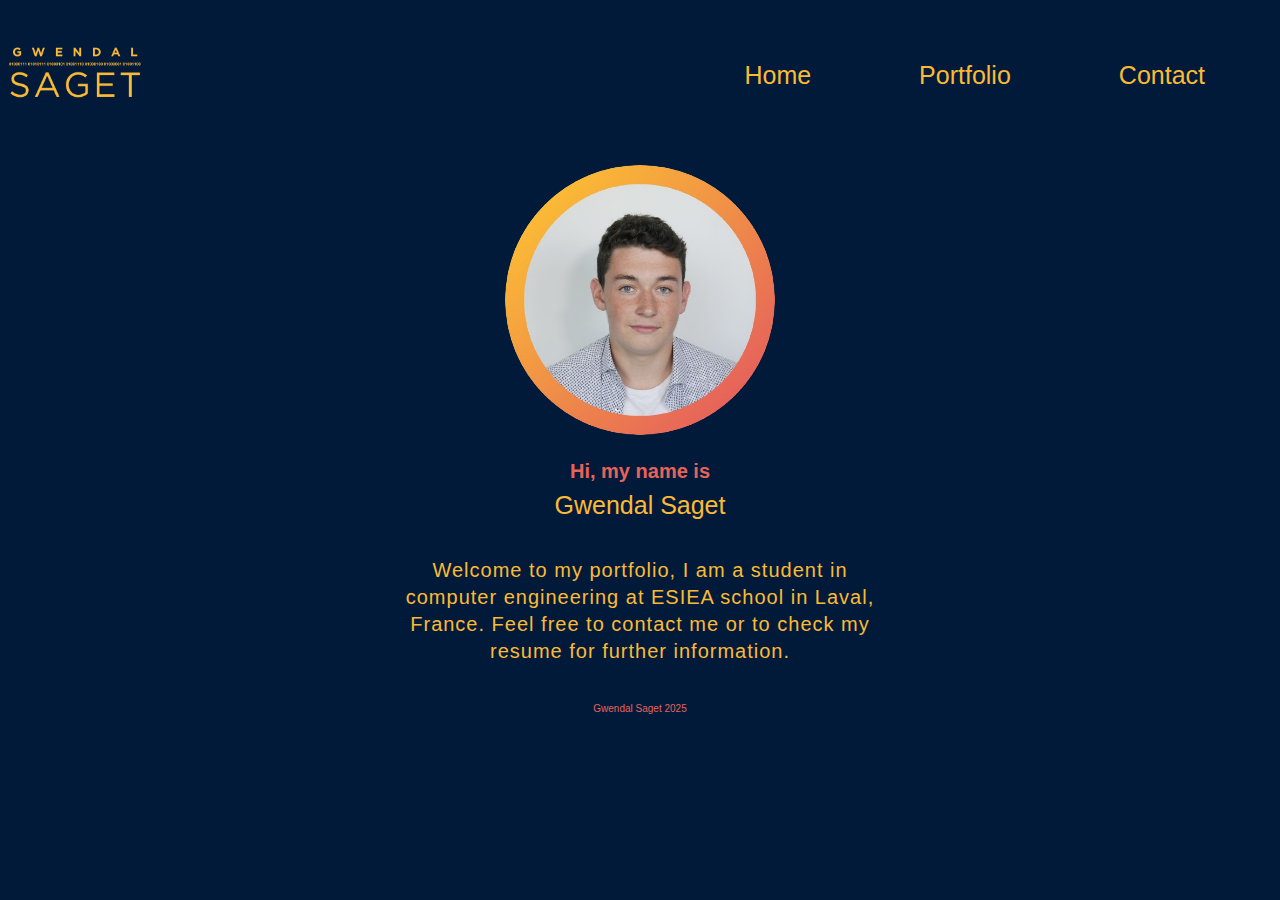
<file: index.html>
<!doctype html>
<html lang="fr">
<head>
    <meta charset="UTF-8">
    <meta name="viewport" content="width=device-width, initial-scale=1">
    <meta name="description" content="Portfolio de Gwendal Saget, étudiant en 3ème année à l'ESIEA Laval">
    <meta name="keyword" content="Gwendal, Saget, portfolio">
    <link rel="stylesheet" href="assets/css/style.css">
    <link rel="preconnect" href="https://fonts.googleapis.com">
    <link rel="preconnect" href="https://fonts.gstatic.com" crossorigin>
    <link href="https://fonts.googleapis.com/css2?family=League+Spartan:wght@100..900&display=swap" rel="stylesheet">
    <title>Portfolio_Gwendal_Saget</title>
</head>
<body>
    <header id="Head">
        <div class="LOGO">
            <a href="index.html"><img id="Logo_img" src ="assets/img/Logo%20Portfolio%20(2).png" alt ="Logo Gwendal Saget en jaune sur fond bleu"></a>
        </div>
        <nav>
            <ul>
                <li><a href="index.html">Home</a></li>
                <li><a href="portfolio.html">Portfolio</a></li>
                <li><a href="contact.html">Contact</a></li>
            </ul>
        </nav>
    </header>
    <main>
        <section class="hero-section">
            <figure class="hero-pic">
                <img src="assets/img/Photo.png" alt="">
            </figure>
            <article class="hero-text">
                <h1 id = "hi">Hi, my name is</h1>
                <h2 id = "name">Gwendal Saget</h2>
                <p id = "pres">Welcome to my portfolio, I am a student in computer engineering at ESIEA school in Laval, France. Feel free to contact me or to check my resume for further information.</p>
            </article>
        </section>
    </main>
    <footer>
        <p>Gwendal Saget 2025</p>
    </footer>
</body>
</html>
</file>
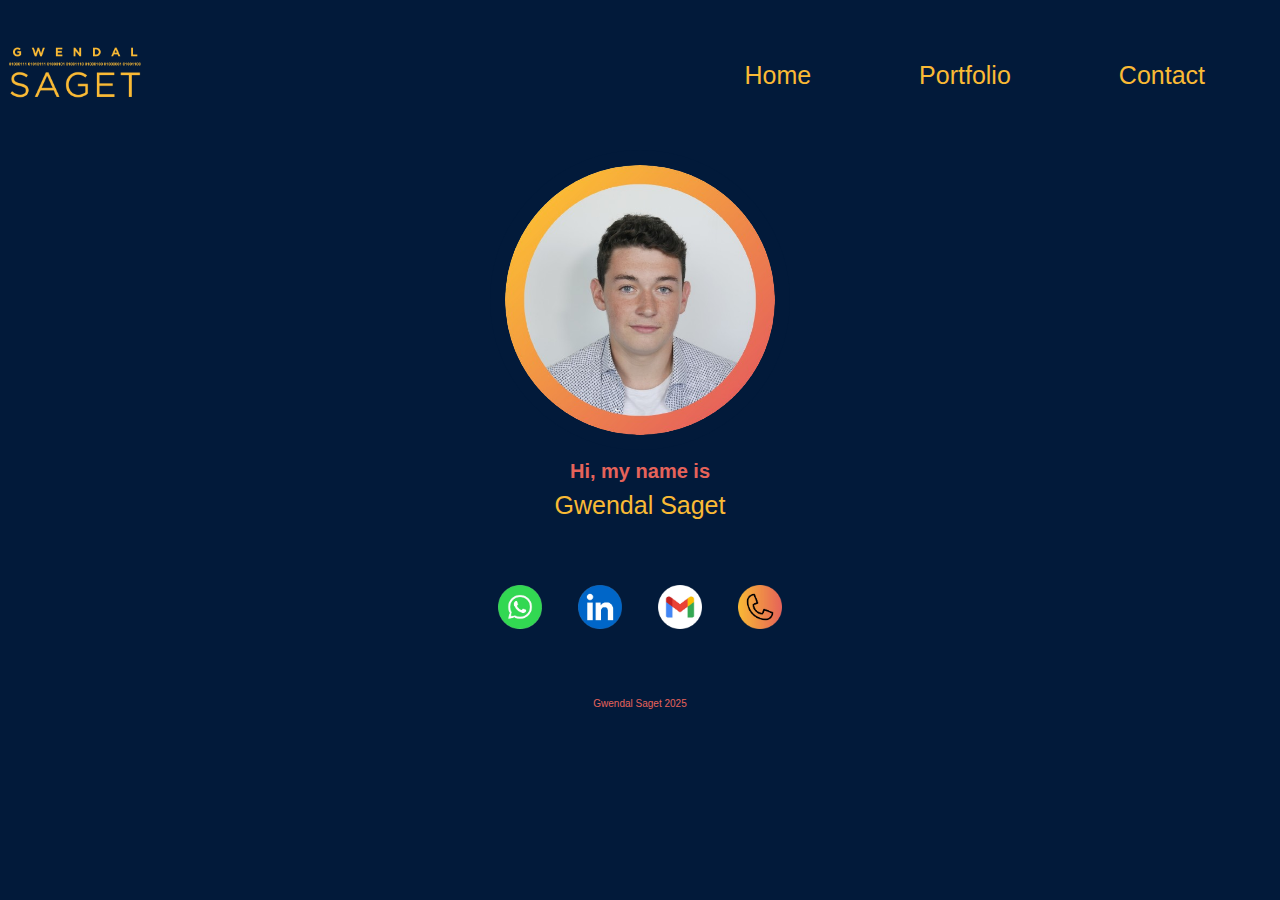
<file: contact.html>
<!doctype html>
<html lang="fr">
<head>
    <meta charset="UTF-8">
    <meta name="viewport" content="width=device-width, initial-scale=1">
    <meta name="description" content="Portfolio de Gwendal Saget, étudiant en 3ème année à l'ESIEA Laval">
    <meta name="keyword" content="Gwendal, Saget, portfolio">
    <link rel="stylesheet" href="assets/css/style.css">
    <link rel="preconnect" href="https://fonts.googleapis.com">
    <link rel="preconnect" href="https://fonts.gstatic.com" crossorigin>
    <link href="https://fonts.googleapis.com/css2?family=League+Spartan:wght@100..900&display=swap" rel="stylesheet">
    <title>Portfolio_Gwendal_Saget</title>
</head>
<body>
    <header id="Head">
        <div class="LOGO">
            <a href="index.html"><img id="Logo_img" src ="assets/img/Logo%20Portfolio%20(2).png" alt ="Logo Gwendal Saget en jaune sur fond bleu"></a>
        </div>
        <nav>
            <ul>
                <li><a href="index.html">Home</a></li>
                <li><a href="portfolio.html">Portfolio</a></li>
                <li><a href="contact.html">Contact</a></li>
            </ul>
        </nav>
    </header>
    <main>
        <section class="hero-section">
            <figure class="hero-pic">
                <img src="assets/img/Photo.png" alt="">
            </figure>
            <article class="hero-text">
                <h1 id = "hi">Hi, my name is</h1>
                <h2 id = "name">Gwendal Saget</h2>
                <div class="btn-group">
                    <a href="https://wa.me/0780446144"><img class="btn_active" src ="assets/img/whatsapp.png" alt ="Logo whatsapp"></a>
                    <a href="https://fr.linkedin.com/in/gwendal-saget"><img class="btn_active" src ="assets/img/linkedin.png" alt ="Logo linkedin"></a>
                    <a href=mailto:gwendal.saget@gmail.com"><img class="btn_active" src ="assets/img/gmail.png" alt ="Logo gmail"></a>
                    <a href="tel:+33780446144"><img class="btn_active" src ="assets/img/tel.png" alt ="Téléphone"></a>
                </div>
            </article>
        </section>
    </main>
    <footer>
        <p>Gwendal Saget 2025</p>
    </footer>
</body>
</html>
</file>
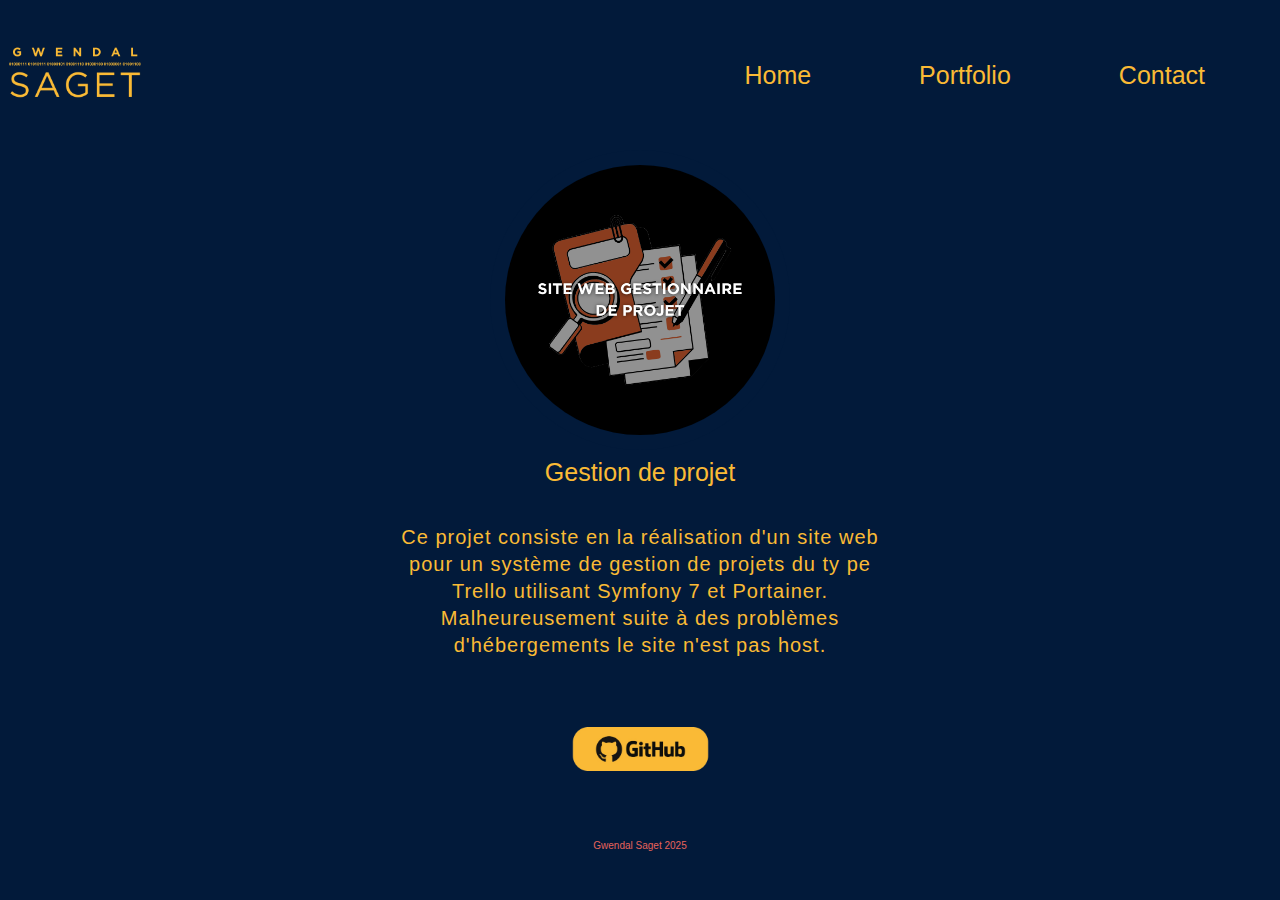
<file: gestion.html>
<!doctype html>
<html lang="fr">
<head>
    <meta charset="UTF-8">
    <meta name="viewport" content="width=device-width, initial-scale=1">
    <meta name="description" content="Portfolio de Gwendal Saget, étudiant en 3ème année à l'ESIEA Laval">
    <meta name="keyword" content="Gwendal, Saget, portfolio">
    <link rel="stylesheet" href="assets/css/style.css">
    <link rel="preconnect" href="https://fonts.googleapis.com">
    <link rel="preconnect" href="https://fonts.gstatic.com" crossorigin>
    <link href="https://fonts.googleapis.com/css2?family=League+Spartan:wght@100..900&display=swap" rel="stylesheet">
    <title>Portfolio_Gwendal_Saget</title>
</head>
<body>

    <header id="Head">
        <div class="LOGO">
            <a href="index.html"><img id="Logo_img" src ="assets/img/Logo%20Portfolio%20(2).png" alt ="Logo Gwendal Saget en jaune sur fond bleu"></a>
        </div>
        <nav>
            <ul>
                <li><a href="index.html">Home</a></li>
                <li><a href="portfolio.html">Portfolio</a></li>
                <li><a href="contact.html">Contact</a></li>
            </ul>
        </nav>
    </header>
    <main>
        <section class="hero-section">
            <figure class="hero-pic">
                <img src="assets/img/gestion.png" alt="">
            </figure>
            <article class="hero-text">
                <h2 id = "name">Gestion de projet</h2>
                 <p id = "pres">Ce projet consiste en la réalisation d'un site web pour un système de gestion de projets du ty pe Trello utilisant Symfony 7 et Portainer. Malheureusement suite à  des problèmes d'hébergements le site n'est pas host.</p>
                <div class="projects">
                    <a href="https://github.com/GwendalSaget/Symfony"><img class="btn_port" src ="assets/img/github.png" alt ="Logo github"></a>
                </div>
            </article>
        </section>
    </main>
    <footer>
        <p>Gwendal Saget 2025</p>
    </footer>
</body>
</html>
</file>
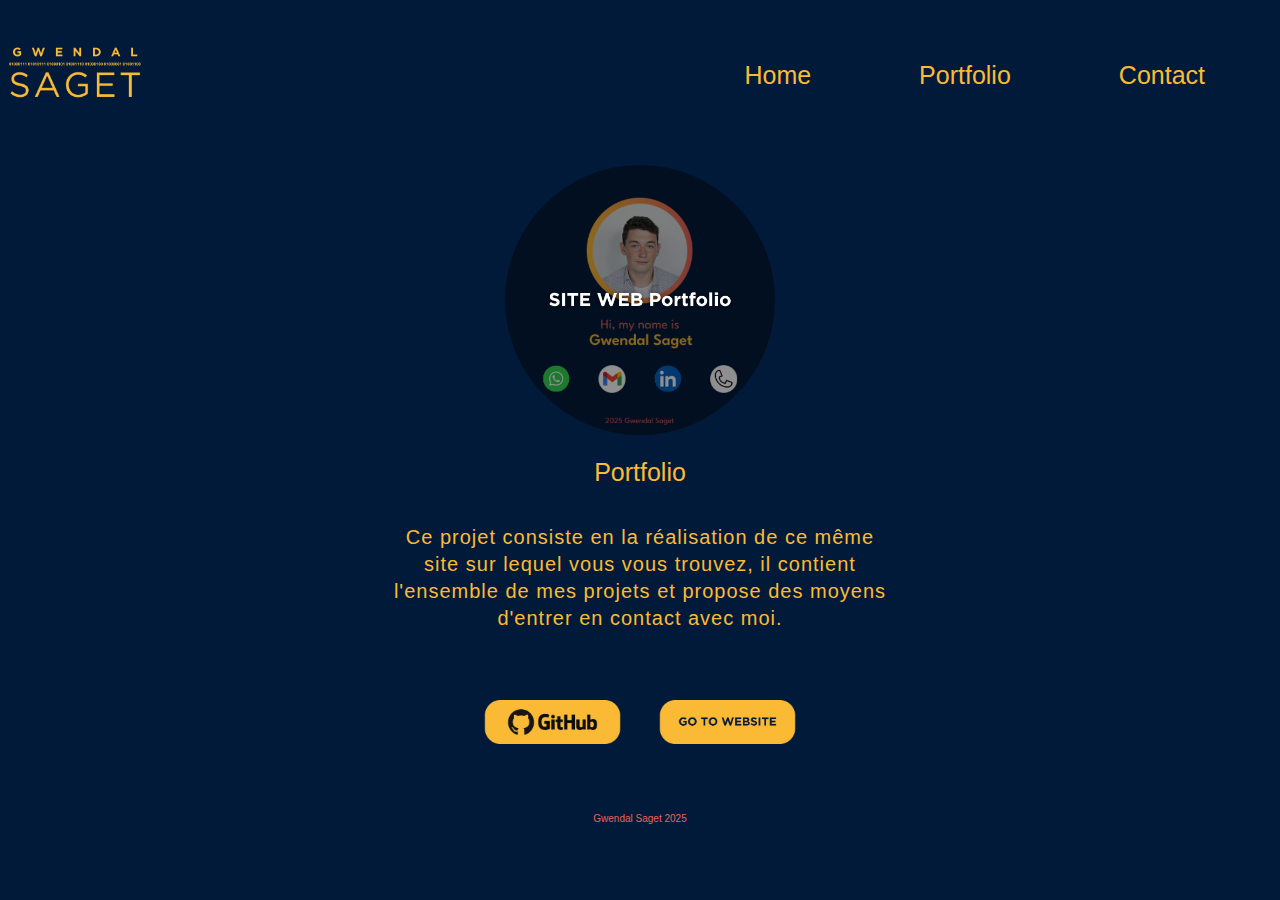
<file: pf.html>
<!doctype html>
<html lang="fr">
<head>
    <meta charset="UTF-8">
    <meta name="viewport" content="width=device-width, initial-scale=1">
    <meta name="description" content="Portfolio de Gwendal Saget, étudiant en 3ème année à l'ESIEA Laval">
    <meta name="keyword" content="Gwendal, Saget, portfolio">
    <link rel="stylesheet" href="assets/css/style.css">
    <link rel="preconnect" href="https://fonts.googleapis.com">
    <link rel="preconnect" href="https://fonts.gstatic.com" crossorigin>
    <link href="https://fonts.googleapis.com/css2?family=League+Spartan:wght@100..900&display=swap" rel="stylesheet">
    <title>Portfolio_Gwendal_Saget</title>
</head>
<body>

    <header id="Head">
        <div class="LOGO">
            <a href="index.html"><img id="Logo_img" src ="assets/img/Logo%20Portfolio%20(2).png" alt ="Logo Gwendal Saget en jaune sur fond bleu"></a>
        </div>
        <nav>
            <ul>
                <li><a href="index.html">Home</a></li>
                <li><a href="portfolio.html">Portfolio</a></li>
                <li><a href="contact.html">Contact</a></li>
            </ul>
        </nav>
    </header>
    <main>
        <section class="hero-section">
            <figure class="hero-pic">
                <img src="assets/img/pf.png" alt="">
            </figure>
            <article class="hero-text">
                <h2 id = "name">Portfolio</h2>
                <p id = "pres">Ce projet consiste en la réalisation de ce même site sur lequel vous vous trouvez, il contient l'ensemble de mes projets et propose des moyens d'entrer en contact avec moi.</p>
                <div class="projects">
                    <a href="https://github.com/GwendalSaget/PORTFOLIO"><img class="btn_port" src ="assets/img/github.png" alt ="Logo github"></a>
                    <a href="index.html"><img class="btn_port" src ="assets/img/website.png" alt ="Bouton de renvoie vers le site"></a>
                </div>
            </article>
        </section>
    </main>
    <footer>
        <p>Gwendal Saget 2025</p>
    </footer>
</body>
</html>
</file>
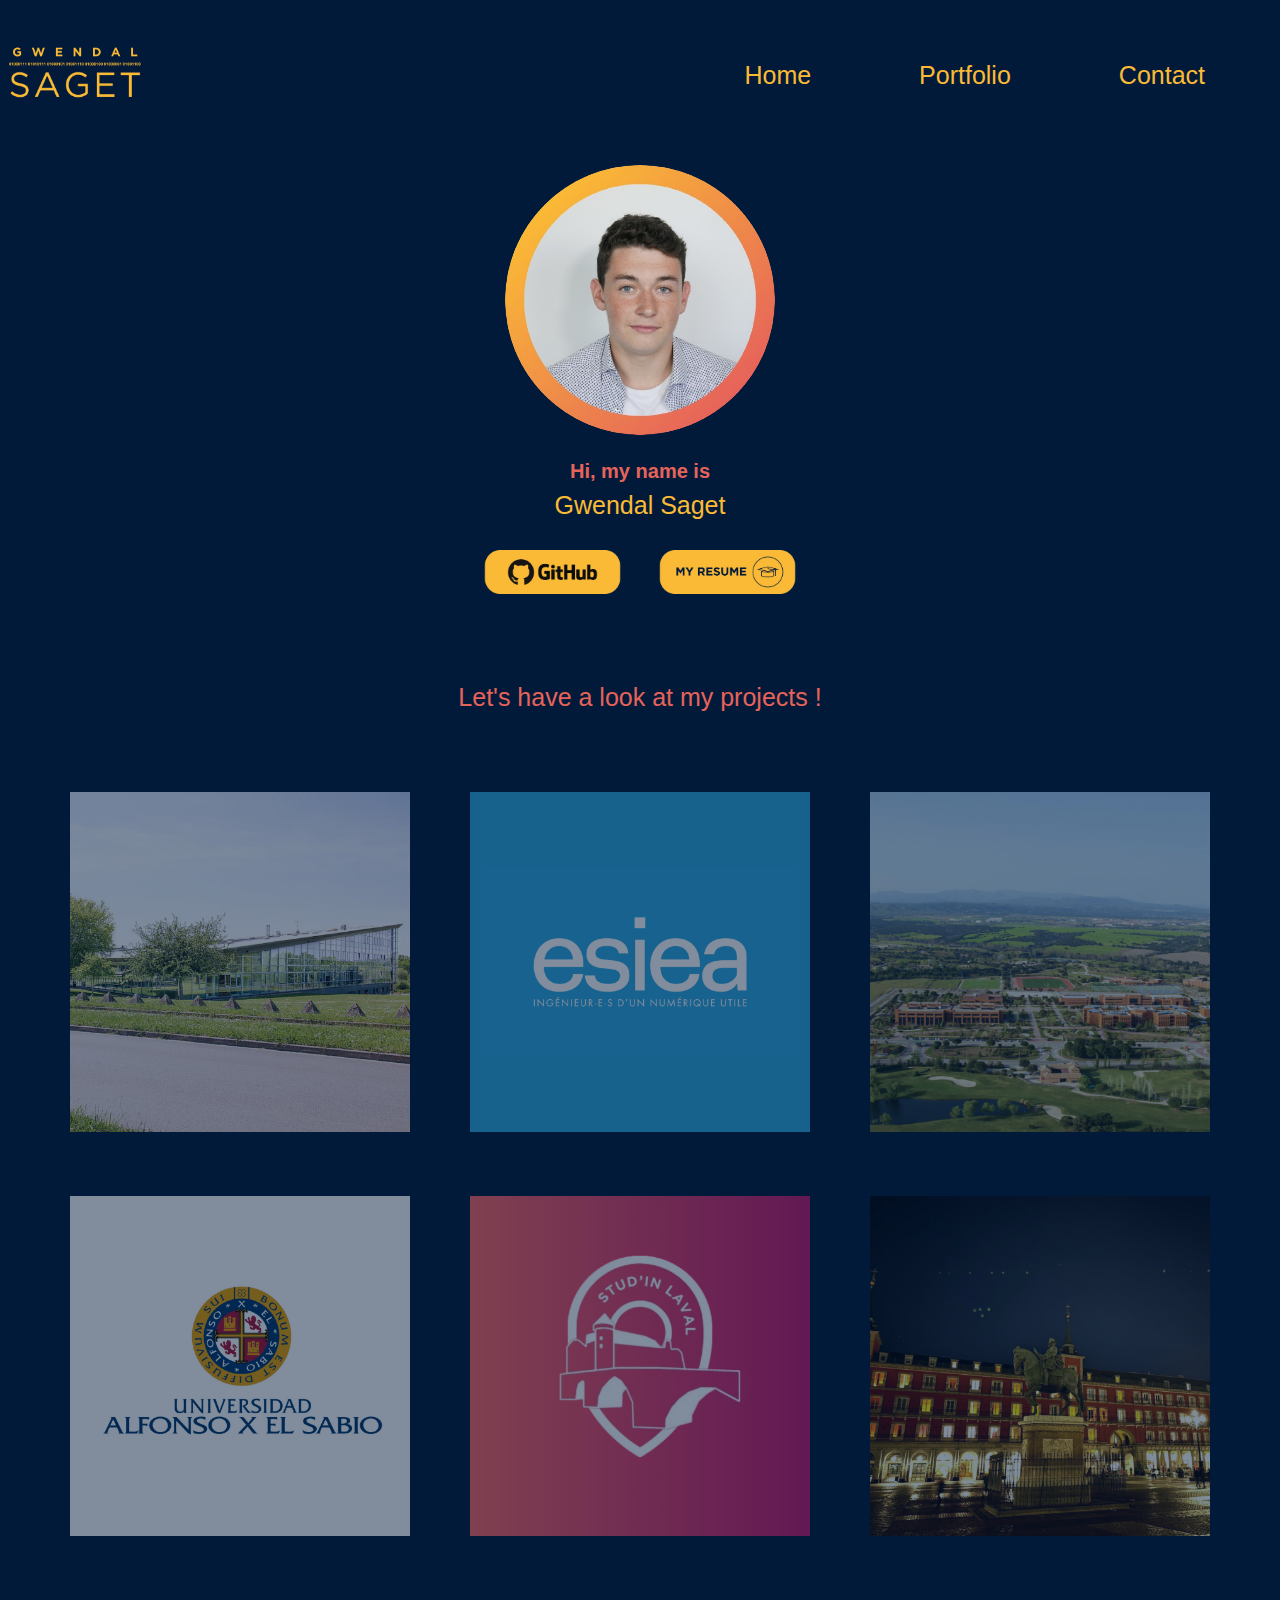
<file: portfolio.html>
<!doctype html>
<html lang="fr">
<head>
    <meta charset="UTF-8">
    <meta name="viewport" content="width=device-width, initial-scale=1">
    <meta name="description" content="Portfolio de Gwendal Saget, étudiant en 3ème année à l'ESIEA Laval">
    <meta name="keyword" content="Gwendal, Saget, portfolio">
    <link rel="stylesheet" href="assets/css/style.css">
    <link rel="preconnect" href="https://fonts.googleapis.com">
    <link rel="preconnect" href="https://fonts.gstatic.com" crossorigin>
    <link href="https://fonts.googleapis.com/css2?family=League+Spartan:wght@100..900&display=swap" rel="stylesheet">
    <title>Portfolio_Gwendal_Saget</title>
</head>
<body>
    <header id="Head">
        <div class="LOGO">
            <a href="index.html"><img id="Logo_img" src ="assets/img/Logo%20Portfolio%20(2).png" alt ="Logo Gwendal Saget en jaune sur fond bleu"></a>
        </div>
        <nav>
            <ul>
                <li><a href="index.html">Home</a></li>
                <li><a href="portfolio.html">Portfolio</a></li>
                <li><a href="contact.html">Contact</a></li>
            </ul>
        </nav>
    </header>
    <main>
        <section class="hero-section">
            <figure class="hero-pic">
                <img src="assets/img/Photo.png" alt="">
            </figure>
            <article class="hero-text">
                <h1 id = "hi">Hi, my name is</h1>
                <h2 id = "name">Gwendal Saget</h2>
                <div class="projects">
                    <a href="https://github.com/GwendalSaget"><img class="btn_port" src ="assets/img/github.png" alt ="Logo github"></a>
                    <a href="https://drive.google.com/file/d/1TUnCOLOg8N4ilu6nswnSYZIGyOALtNi2/view?usp=drive_link"><img class="btn_port" src ="assets/img/cv.png" alt ="Bouton de téléchargement du cv"></a>
                </div>
            </article>
        </section>
        <section class="photos">
            <div>
                <h3 id = "havealook">Let's have a look at my projects !</h3>
            </div>
            <div class="images_projets">
                <a href="https://esiea.fr/lecole/les-campus/"><img class="impr" src ="assets/img/Esiea.png" alt ="photo de l'esiea Laval"></a>
                <a href="https://esiea.fr/"><img class="impr" src ="assets/img/Esiea_logo.png" alt ="logo de l'esiea Laval"></a>
                <a href="https://uax.com/"><img class="impr" src ="assets/img/UAX.png" alt ="photo de l'uax villanueva de la Cañada"></a>
                <a href="https://uax.com/"><img class="impr" src ="assets/img/UAX_Logo.png" alt ="logo de l'uax villanueva de la cañada"></a>
                <a href="https://studinlaval.fr/"><img class="impr" src ="assets/img/studinlaval.png" alt ="logo du projet Stud'in Laval"></a>
                <a href="https://www.madrid.es/portales/munimadrid/es/Inicio/Cultura-ocio-y-deporte/Cultura-y-ocio/Direcciones-y-telefonos/Plaza-Mayor/?vgnextfmt=default&vgnextoid=0a4492355c51c010VgnVCM2000000c205a0aRCRD&vgnextchannel=76f3efff228fe410VgnVCM2000000c205a0aRCRD"><img class="impr" src ="assets/img/Madrid_mayor.png" alt ="photo de la plaza de mayor de Madrid"></a>
            </div>
        </section>
    </main>
    <footer>
        <p>Gwendal Saget 2025</p>
    </footer>
</body>
</html>
</file>
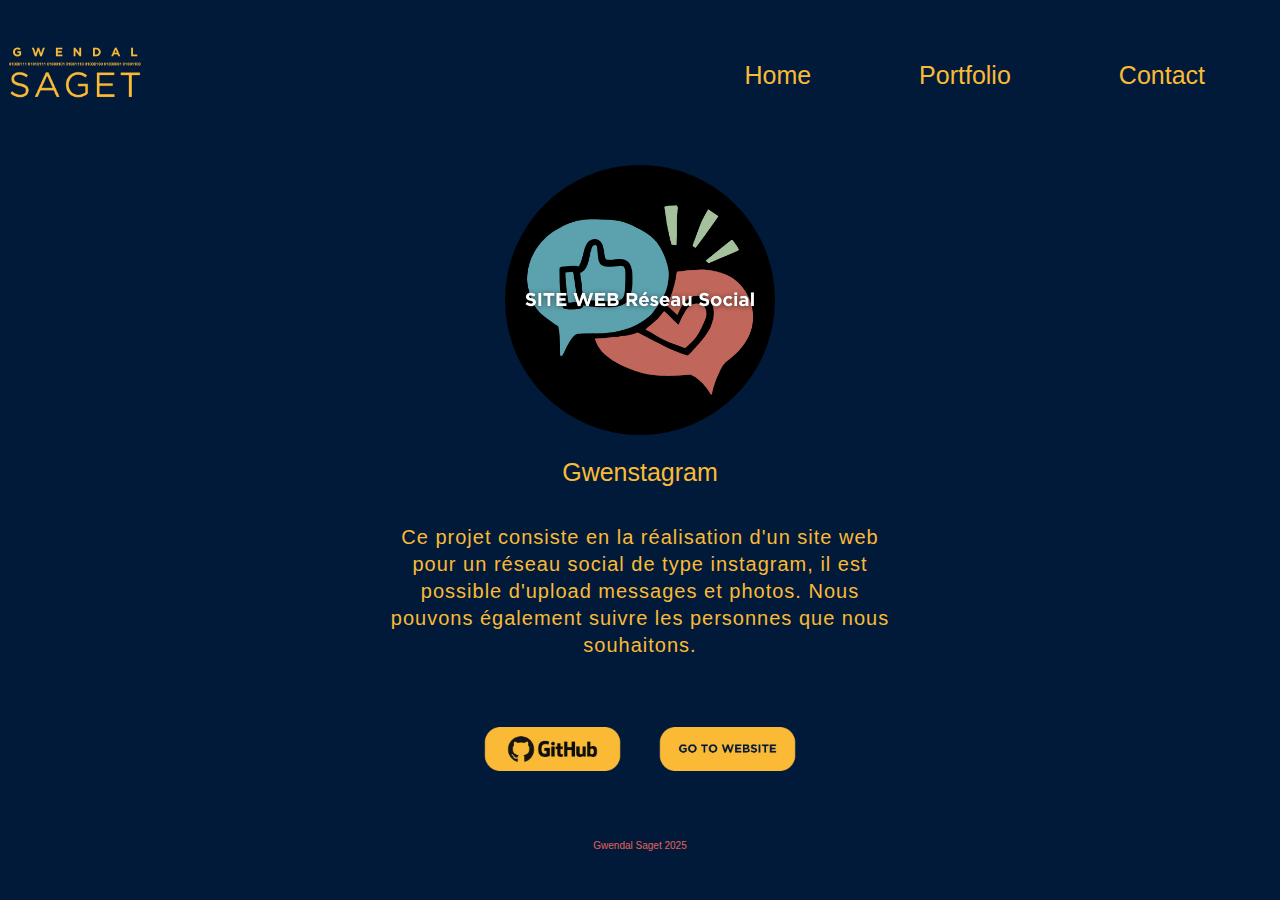
<file: reseau.html>
<!doctype html>
<html lang="fr">
<head>
    <meta charset="UTF-8">
    <meta name="viewport" content="width=device-width, initial-scale=1">
    <meta name="description" content="Portfolio de Gwendal Saget, étudiant en 3ème année à l'ESIEA Laval">
    <meta name="keyword" content="Gwendal, Saget, portfolio">
    <link rel="stylesheet" href="assets/css/style.css">
    <link rel="preconnect" href="https://fonts.googleapis.com">
    <link rel="preconnect" href="https://fonts.gstatic.com" crossorigin>
    <link href="https://fonts.googleapis.com/css2?family=League+Spartan:wght@100..900&display=swap" rel="stylesheet">
    <title>Portfolio_Gwendal_Saget</title>
</head>
<body>

    <header id="Head">
        <div class="LOGO">
            <a href="index.html"><img id="Logo_img" src ="assets/img/Logo%20Portfolio%20(2).png" alt ="Logo Gwendal Saget en jaune sur fond bleu"></a>
        </div>
        <nav>
            <ul>
                <li><a href="index.html">Home</a></li>
                <li><a href="portfolio.html">Portfolio</a></li>
                <li><a href="contact.html">Contact</a></li>
            </ul>
        </nav>
    </header>
    <main>
        <section class="hero-section">
            <figure class="hero-pic">
                <img src="assets/img/gwenstagram.png" alt="">
            </figure>
            <article class="hero-text">
                <h2 id = "name">Gwenstagram</h2>
                <p id = "pres">Ce projet consiste en la réalisation d'un site web pour un réseau social de type instagram, il est possible d'upload messages et photos. Nous pouvons également suivre les personnes que nous souhaitons.</p>
                <div class="projects">
                    <a href="https://github.com/GwendalSaget/social_media"><img class="btn_port" src ="assets/img/github.png" alt ="Logo github"></a>
                    <a href="https://social-media2-tryk.vercel.app/"><img class="btn_port" src ="assets/img/website.png" alt ="Bouton de renvoie vers le site"></a>
                </div>
            </article>
        </section>
    </main>
    <footer>
        <p>Gwendal Saget 2025</p>
    </footer>
</body>
</html>
</file>
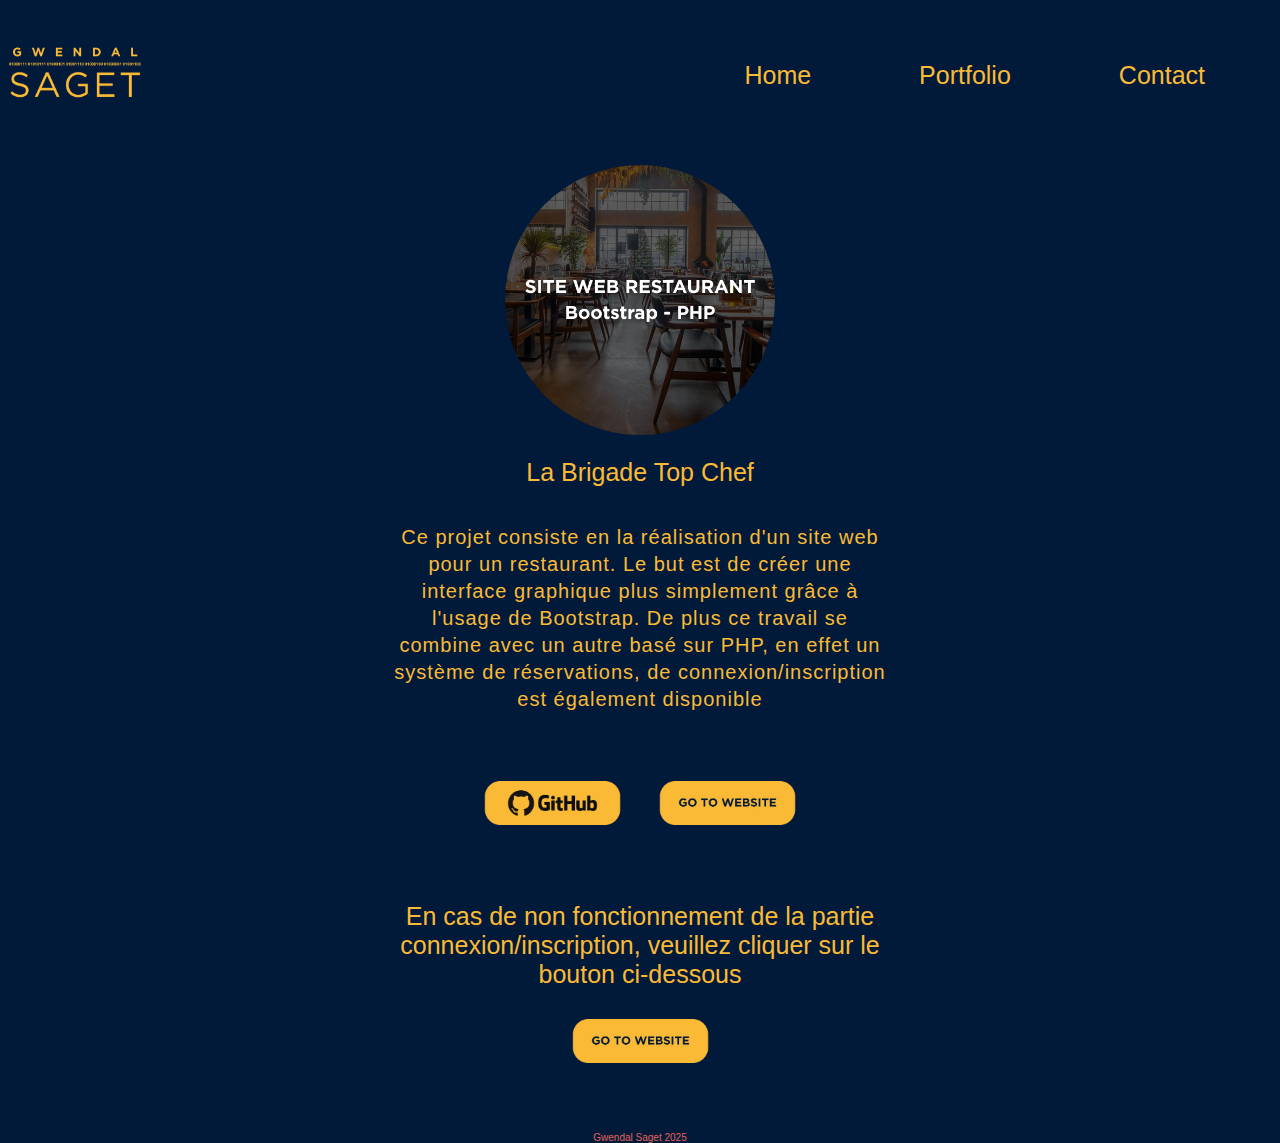
<file: resto.html>
<!doctype html>
<html lang="fr">
<head>
    <meta charset="UTF-8">
    <meta name="viewport" content="width=device-width, initial-scale=1">
    <meta name="description" content="Portfolio de Gwendal Saget, étudiant en 3ème année à l'ESIEA Laval">
    <meta name="keyword" content="Gwendal, Saget, portfolio">
    <link rel="stylesheet" href="assets/css/style.css">
    <link rel="preconnect" href="https://fonts.googleapis.com">
    <link rel="preconnect" href="https://fonts.gstatic.com" crossorigin>
    <link href="https://fonts.googleapis.com/css2?family=League+Spartan:wght@100..900&display=swap" rel="stylesheet">
    <title>Portfolio_Gwendal_Saget</title>
</head>
<body>

    <header id="Head">
        <div class="LOGO">
            <a href="index.html"><img id="Logo_img" src ="assets/img/Logo%20Portfolio%20(2).png" alt ="Logo Gwendal Saget en jaune sur fond bleu"></a>
        </div>
        <nav>
            <ul>
                <li><a href="index.html">Home</a></li>
                <li><a href="portfolio.html">Portfolio</a></li>
                <li><a href="contact.html">Contact</a></li>
            </ul>
        </nav>
    </header>
    <main>
        <section class="hero-section">
            <figure class="hero-pic">
                <img src="assets/img/resto.png" alt="">
            </figure>
            <article class="hero-text">
                <h2 id = "name">La Brigade Top Chef</h2>
                <p id = "pres">Ce projet consiste en la réalisation d'un site web pour un restaurant. Le but est de créer une interface graphique plus simplement grâce à l'usage de Bootstrap. De plus ce travail se combine avec un autre basé sur PHP, en effet un système de réservations, de connexion/inscription est également disponible</p>
                <div class="projects">
                    <a href="https://github.com/GwendalSaget/BOOTSTRAP-EXO-PHP"><img class="btn_port" src ="assets/img/github.png" alt ="Logo github"></a>
                    <a href="http://www.fanaticstangos1902.com"><img class="btn_port" src ="assets/img/website.png" alt ="Bouton de renvoie vers le site"></a>
                </div>
                <h2>En cas de non fonctionnement de la partie connexion/inscription, veuillez cliquer sur le bouton ci-dessous</h2>
                <div class="projects">
                    <a href="http://www.fanaticstangos1902.com/accueil.html"><img class="btn_port" src ="assets/img/website.png" alt ="Bouton de renvoie vers le site"></a>
                </div>
            </article>
        </section>
    </main>
    <footer>
        <p>Gwendal Saget 2025</p>
    </footer>
</body>
</html>
</file>
<file: assets/css/style.css>
:root  {
    /*palette de couleurs charte graphique*/
    --primary-color: #FABA35;
    --secondary-color: #E6635A;
    --terc-color:#021A3A;

    /*TYPOGRAPHIE*/
    --primary-font: "Gotham", serif;
}
* {
    box-sizing: border-box;
    padding: 0;
    margin: 0;
    font-family: "Gotham", sans-serif;
    text-decoration: none;
}


body {

    background: #021A3A;
    color: #FABA35;
}

header {
    display: flex;
    justify-content: space-between;
    align-items: center;
}

nav ul {
    display: flex;
    gap: 2rem;
}

nav ul li a {
    color: #FABA35;
    font-size: 25px;
    padding: 1px 75px 1px 1px;
    border-radius: 20px;
    transition: all 0.3s ease;
    position: relative;
}
/*Underline effect*/
nav ul li a::after {
    content: '';
    position: absolute;
    bottom: -5px;
    left: 28%;
    transform: translateX(-50%);
    width: 0;
    height: 2px;
    background: #E6635A;
    transition: width 0.3s ease;
}
/*Underline effect*/
nav ul li a:hover::after {
    width: 70%;
}
/*Underline effect*/
nav ul li a:hover {
    font-family: "Gotham XLight", serif;
    color: #E6635A;
}
nav ul li{
    list-style: none;
}

/* Section principale */
.hero-section {
    display: flex;
    justify-content: center;
    align-items: center;
    text-align: center;
    min-height: 1vh;
    flex-direction: column;
}

.hero-pic {
    width: 300px;
    height: 300px;
    border-radius: 50%;
    overflow: hidden;
    border: 15px solid #021A3A;
    /*box-shadow: 5px 7px 25px rgb(250, 186, 53);*/
}

.hero-pic img {
    width: 100%;
    height: 100%;
    object-fit: cover;
    transition: 0.5s;
}

.hero-pic img:hover {
    transform: scale(1.1);
}
#Logo_img{
    display: flex;
    width: 30%;
    justify-content: flex-start;
}
#Logo_img:hover{
    transform: scale(1.1);
}
.hero-text {
    max-width: 500px;
    display: flex;
    flex-direction: column;
    align-items: center;
    text-align: center;
}

h1 {
    font-size: 20px;
    font-family: "Gotham Light", sans-serif;
    color: #E6635A;
    padding-top: 10px;
}

h2 {
    color: #FABA35;
    font-size: 25px;
    font-family: "Gotham", sans-serif;
    font-weight: 500;
    padding-top: 8px;
}
.photos{
    display: flex;
    flex-direction: column;
    align-content: center;
}
h3 {
    display: flex;
    justify-content: center;
    font-size: 25px;
    font-family: "Gotham", sans-serif;
    font-weight: 500;
    color: #E6635A;
    padding-top: 20px;
}

#pres{
    color: #FABA35;
    font-size: 20px;
    font-family: "Gotham Thin", sans-serif;
    padding-top: 37px;
    padding-bottom: 38px;
    letter-spacing: 1px;
    line-height: 27px;
}

.btn-group {
    display: flex;
    flex-direction: row;
    justify-content: space-evenly;
    align-items: baseline;
    padding-top: 65px;
    padding-bottom: 65px;
}

.btn {
    border: 2px solid #E6635A;
    color: #021A3A;
    background-color: #FABA35;
    padding: 12px 25px;
    margin: 5px;
    border-radius: 30px;
    box-shadow: 0 10px 10px -8px rgba(0, 0, 0, 0.78);
}

.btn-hover {
    border: 2px solid #FABA35;
    color: #021A3A;
    background-color: #E6635A;
    padding: 12px 25px;
    margin: 5px;
    border-radius: 30px;
}

.btn_active {
    width: 80px;
    padding-left: 18px;
    padding-right: 18px;

}
.btn_port {
    width: 175px;
}
.projects {
    display: flex;
    flex-direction: row;
    justify-content: center;
    padding-top: 30px;
    padding-bottom: 65px;
}
.btn_active:hover{
    transform: scale(1.1);
}
.btn_port:hover{
    transform: scale(1.1);
}
footer{
    display: flex;
    justify-content: center;
}

/* Responsive */
@media (max-width: 768px) {
    nav {
        padding: 1rem 20px;
        display: flex;
        flex-direction: column;
        font-size: 2.5vw;
    }

    nav ul {
        gap: 1rem;
        display: flex;
        flex-direction: column;
    }
    li{
        list-style: none;
    }
    .logo-text{
        font-size: 4vw;
    }
}

.images_projets{
    padding-top: 50px;
    display: flex;
    flex-direction: row;
    justify-content: center;
    flex-wrap: wrap;
    padding-bottom: 30px;
}
.impr{
    width: 400px;
    padding: 30px 30px 30px 30px;
    opacity: 50%;
}
.impr:hover{
    transform: scale(1.05);
    opacity: 100%;
}
footer{
    display: flex;
    font-family: "Gotham XLight", serif;
    color: #E6635A;
    font-size: 10px;
    align-items: flex-end;
}
</file>
